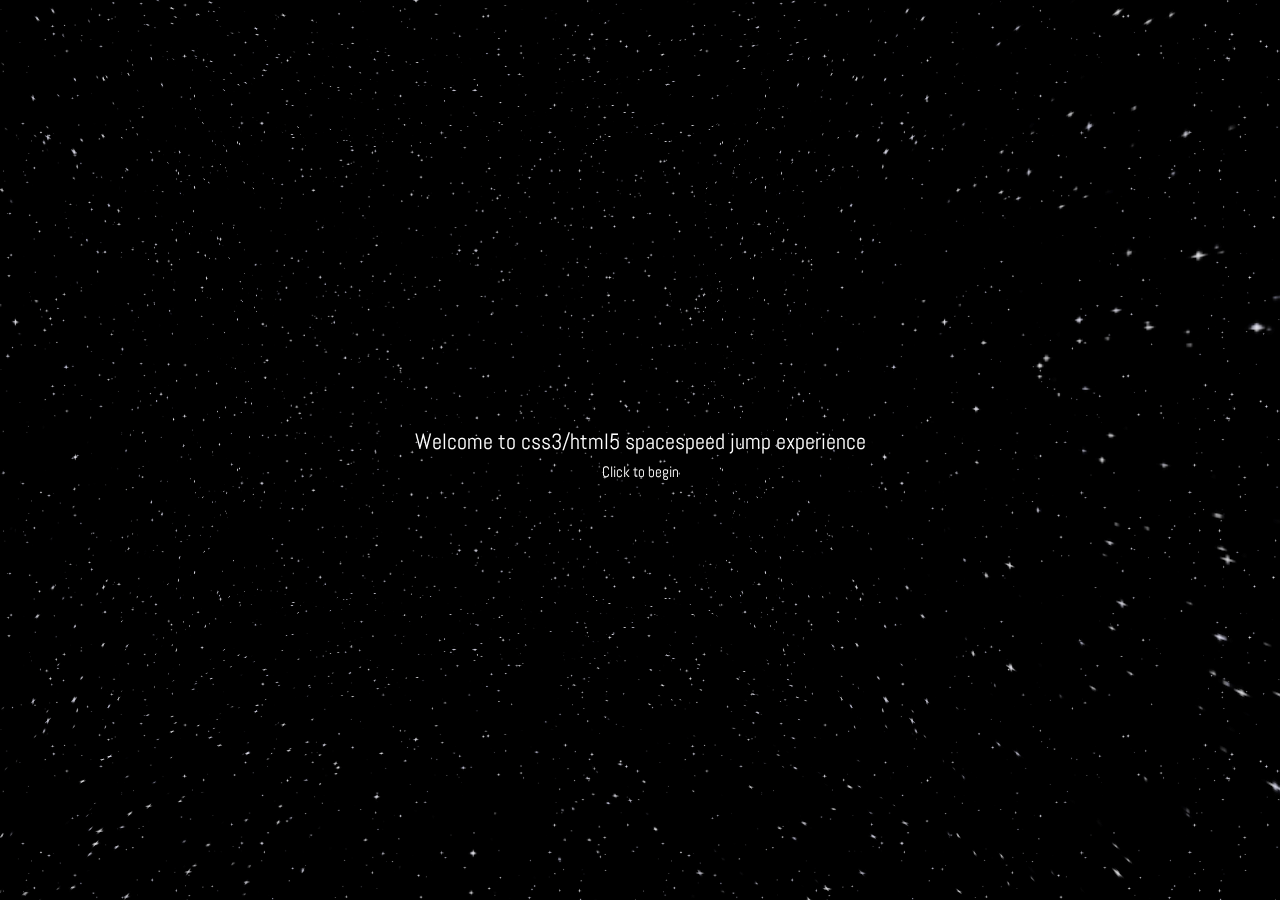
<file: app/assets/projects/cssSpeedJumpExperience/index.html>
<!DOCTYPE html>
<html lang="en">
<head>
    <meta charset="UTF-8">
    <meta name="viewport" content="width=device-width, initial-scale=1.0">
    <meta http-equiv="X-UA-Compatible" content="ie=edge">
    <title>Document</title>
    <link rel="stylesheet" href="styles/style.css">
    <link href="https://fonts.googleapis.com/css?family=Abel" rel="stylesheet">
</head>
<body>
    <div class="container">
        <div class="txt txtLaunch">
            <p>Welcome to css3/html5 spacespeed jump experience</p>
            <p>Click to begin</p>
        </div>
        <div class="txt txtAfterLaunch">
            <p class="one">3</p>
            <p class="two">2</p>
            <p class="three">1</p>
        </div>
        <div class="txt txtNavigation">
            <p>Try to go up, right, left and down.</p>
        </div>
        <div class="background">
            <div class="backgroundImg"></div>
            <div class="navigationLeft"></div>
            <div class="navigationRight"></div>
            <div class="navigationTop"></div>
            <div class="navigationBottom"></div>
            <div class="navigationTopLeft"></div>
            <div class="navigationTopRight"></div>
            <div class="navigationBottomLeft"></div>
            <div class="navigationBottomRight"></div>
            <div class="AnimateElementsContainer">
                <div class="items">
                    <div class="item item-1"></div>
                    <div class="item item-2"></div>
                    <div class="item item-3"></div>
                    <div class="item item-4"></div>
                    <div class="item item-5"></div>
                </div>
                <div class="itemsTwo">
                    <div class="item item-1"></div>
                    <div class="item item-2"></div>
                    <div class="item item-3"></div>
                    <div class="item item-4"></div>
                    <div class="item item-5"></div>
                </div>
            </div>
            <div class="blackBox"></div>
        </div>
        <div class="planet hexoPlanet">
            <img src="images/planet.png" alt="">
        </div>
        <div class="planet">
            <img src="images/planetShadow.png" alt="">
        </div>
        <div class="sun">
            <img src="images/sun.png" alt="">
        </div>
        <div class="planetTwo hexoPlanetTwo">
            <img src="images/exoPlanetTwo.png" alt="">
        </div>
        <div class="planetTwo">
            <img src="images/exoPlanetShadow.png" alt="">
        </div>
        <div class="planetThree hexoPlanetThree">
            <img src="images/exoPlanetThree.png" alt="">
        </div>
        <div class="planetThree">
            <img src="images/exoPlanetShadowThree.png" alt="">
        </div>
    </div>
    <audio src="sounds/Interstellar.mp3" autoplay loop></audio>
    <audio class="spaceJumpSound" src="sounds/hyperSpeedJumpSound.mp3"></audio>
    <script src="main.js"></script>
</body>
</html>
</file>
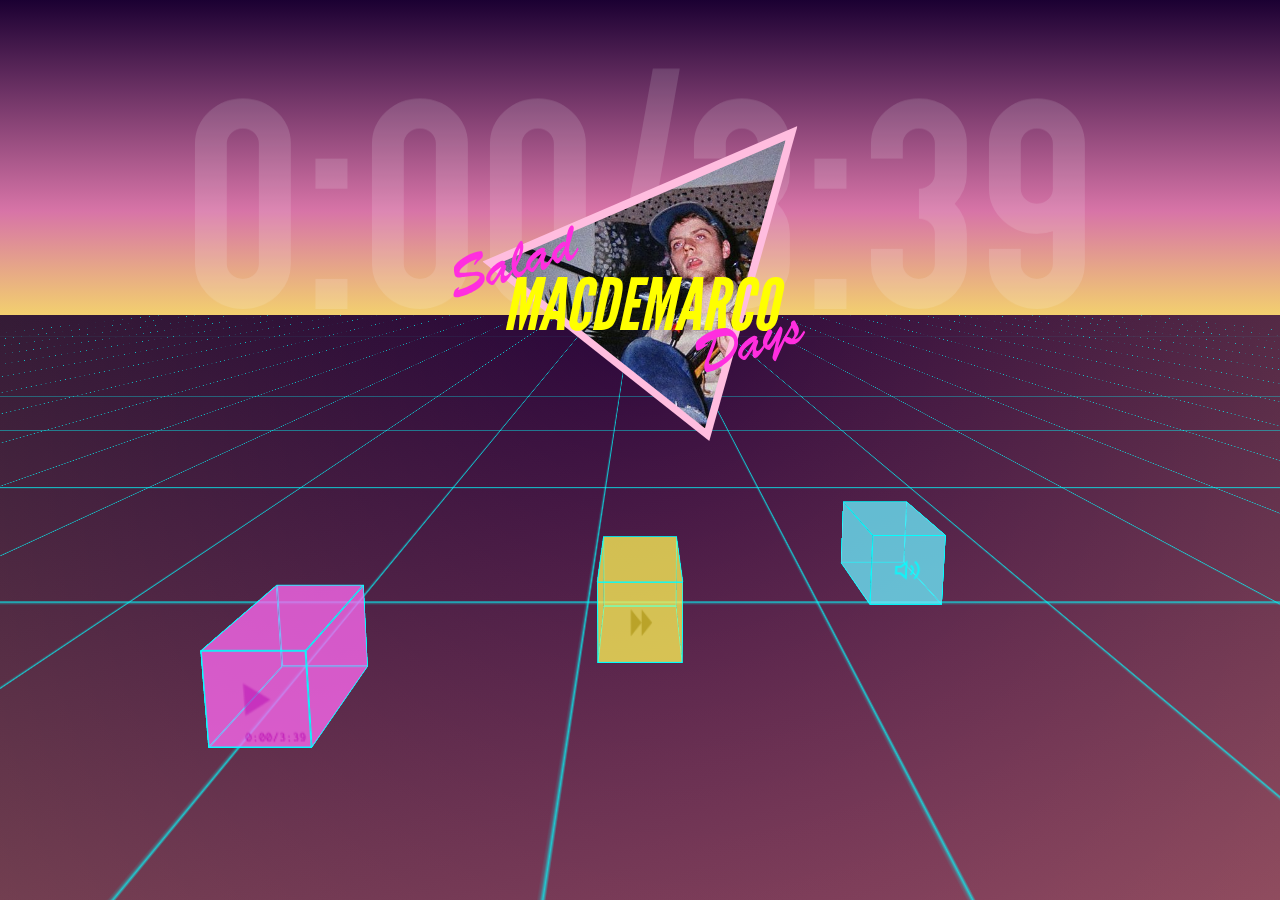
<file: app/assets/projects/player/index.html>
<!DOCTYPE html>
<html lang="en">
<head>
    <meta charset="UTF-8">
    <meta name="viewport" content="width=device-width, initial-scale=1.0, user-scalable=no">
    <meta http-equiv="X-UA-Compatible" content="ie=edge">
    <title>wavesPlayer</title>
    <link rel="stylesheet" href="styles/reset.css">
    <link rel="stylesheet" href="styles/style.css">
</head>
<body>
    <div class="container">
            <audio class="song-1" src="sounds/skiptracing.mp3"></audio>
        <div class="background">
            <div class="timer"></div>     
        </div>
        <div class="ground">
            <div class="referentiel">
                <div class="groundLines"></div>
            </div>
            <div class="referentiel-2">
                <div class="seek-bar seek-bar-two">
                <div class="cube soundCube">
                    <div class="face face-1"></div>
                    <div class="face face-2"></div>
                    <div class="face face-3"></div>
                    <div class="face face-4"></div>
                    <div class="face face-5"></div>
                    <div class="face face-6">
                        <div class="sound">
                            <div class="volume-0">
                                <img src="images/volume-0.png" alt="#">
                            </div>
                            <div class="volume-1">
                                <img src="images/volume-1.png" alt="#">
                            </div>
                            <div class="volume-2">
                                <img src="images/volume-2.png" alt="#">
                            </div>
                            <div class="volume-3">
                                <img src="images/volume-3.png" alt="#">
                            </div>
                        </div>
                    </div>
                </div>
            </div>
            <div class="seek-bar seek-bar-three">
                    <div class="cube speedCube">
                        <div class="face face-1"></div>
                        <div class="face face-2"></div>
                        <div class="face face-3"></div>
                        <div class="face face-4"></div>
                        <div class="face face-5"></div>
                        <div class="face face-6">
                            <div class="speedSlowIcon"></div>
                            <div class="speedSlowIcon after"></div>
                        </div>
                    </div>
                </div>
            <div class="seek-bar seek-bar-one">
                    <div class="cube playCube">
                        <div class="face face-1"></div>
                        <div class="face face-2"></div>
                        <div class="face face-3"></div>
                        <div class="face face-4"></div>
                        <div class="face face-5"></div>
                        <div class="face face-6">
                            <div class="pause">
                                    <div class="pauseIcon"></div>
                            </div>
                            <div class="play active">
                                    <div class="playIcon active"></div>
                            </div>
                            <div class="cubeTimer"></div>
                        </div>
                    </div>
                </div>
            </div>
        </div>

        <div class="songContainer">
            <div class="songImg"></div>
        </div>

        <div class="songName">
            <h2>MACDEMARCO</h2>
            <h3 class="songTitleOne">Salad</h3>
            <h3 class="songTitleTwo">Days</h3>
        </div> 
    </div>

    <script src="script.js"></script>
    
</body>

</html>
</file>
<file: app/assets/projects/cssSpeedJumpExperience/styles/style.css>
body
{
    margin: 0 auto;
    background-color: #000000;
    overflow: hidden;
}

/*****************************************
*****************CONTAINER****************
*****************************************/

.background 
{
    width: 100vw;
    height: 100vh;
    position: relative;
}

.backgroundImg
{
    width: 100%;
    height: 100%;
    position: absolute;
    background-image: url("../images/staryNight.png");
    background-repeat: repeat;
    background-size: 50%;
    animation-name: backgroundScale;
    animation-duration: 60s;
    animation-timing-function: linear;
    animation-iteration-count: infinite;
    animation-direction: alternate;
    animation-fill-mode: both;
}

.blackBox /*element to hide stars during speed jump*/
{
    width: 100vw;
    height: 100vh;
    position: absolute;
    background-color: #000000;
    top:0;
    opacity: 0;
    z-index: 1;
}

.AnimateElementsContainer /*This element contains the two stars cubes*/
{
    width: 800px;
    height: 400px;
    position: relative;
    margin: 0 auto;
    transform: translateY(-50%);
    perspective: 500px;
    top: 50%;
    opacity: 1; 
    text-align: center;
    z-index: 3;
    transition: transform 10s ease;
}

.AnimateElementsContainer .items /*he's the first animate stars cube*/
{
    height: 5px;
    width: 5px;
    margin: 0 auto;
    position: absolute;
    left: 50%;
    top: 50%;
    transform-style: preserve-3d;
    animation-name: highSpeed;
    animation-duration: 16s;
    animation-timing-function: linear;
    animation-fill-mode: backwards;
    animation-iteration-count: infinite;
}

.AnimateElementsContainer .itemsTwo /*he's the second animate stars cube*/
{
    height: 5px;
    width: 5px;
    margin: 0 auto;
    position: absolute;
    left: 50%;
    top: 50%;
    transform-style: preserve-3d;
    animation-name: highSpeedTwo;
    animation-duration: 16s;
    animation-timing-function: linear;
    animation-fill-mode: both;
    animation-iteration-count: infinite;
    animation-delay: 6s; /*this one have delay because he starts during disappear of first cube to infinite travel effect*/
}

.AnimateElementsContainer .items .item /*each face of first cube*/
{
    width: 800px;
    height: 800px;
    background-image: url("../images/staryNight.png");
    background-size: 120%;
    background-repeat: repeat;
    position: absolute;
    top: -400px;
    left: -400px;   
    animation-name: fade;
    animation-duration: 16s;
    animation-iteration-count: infinite;
    animation-delay: 6s;
    animation-fill-mode: backwards;
}

.AnimateElementsContainer .itemsTwo .item /*each face of second cube*/
{
    width: 800px;
    height: 800px;
    background-image: url("../images/staryNight.png");
    background-size: 120%;
    background-repeat: repeat;
    position: absolute;
    top: -400px;
    left: -400px;   
    animation-name: fadeTwo;
    animation-duration: 16s;
    animation-delay: 6s;
    animation-fill-mode: backwards;
    animation-iteration-count: infinite;
}

.container .txt
{
    text-align: center;
    position: absolute;
    margin-top: 50vh;
    margin-left: 50vw;
    transform: translateY(-50%) translateX(-50%);
}

.container .txt p /*each text of project*/
{
    color: white;
    font-family: 'Abel', sans-serif;
    font-size: 22px;
}

.container .txtLaunch
{
    z-index: 10;
    cursor: pointer;
}

.container .txtLaunch p
{
    transition: 0.5s;
    transition-timing-function: ease;
}

.container .txtLaunch p:last-child
{
    font-size: 15px;
    margin-top: -15px;
}

.container .txtLaunch:hover p
{
    transform: scale(1.05);
    transition: 0.5s;
    transition-timing-function: ease;
}

.container .txtAfterLaunch
{
    perspective: 800px; /*perspective on because countdown is with a perspective effect*/
    z-index: 9;
}

.container .txtAfterLaunch p
{
    margin: 0;
    font-size: 45px;
    perspective: 800px;
    opacity: 0;
    pointer-events: none;
    cursor: default;
}

.container .txtAfterLaunch .one, .txtAfterLaunch .two
{
    position: absolute;
}

.container .txt.txtNavigation{
    opacity: 0;
    z-index: 9;
    cursor: default;
}

/*each item are faces of first and second cube*/

.item-1
{
    transform: rotateY(90deg) translateZ(400px);
}

.item-2
{
    transform: rotateY(90deg) translateZ(-400px);
}

.item-3
{
    transform: rotateX(90deg) translateZ(400px);
}

.item-4
{
    transform: rotateX(90deg) translateZ(-400px);
}

.item-5
{
    transform: translateZ(-400px);
}

/*each style proprety of planets*/ 

.planet
{
    position: absolute;
    width: 150px;
    height: 150px;
    z-index: 2;
    opacity: 0;
    margin: 0 auto;
    top: 50%; 
    left: 50%;
    transform: translate(-50%, -50%);
    will-change: transform;
    transition: opacity 0.2s ease 10.9s;
}

.planet img
{
    width: 100%;
    height: 100%;
}

.sun
{
    width: 400px;
    height: 400px;
    position: absolute;
    z-index: 2;
    opacity: 0;
    will-change: transform;
    margin: 0 auto;
    top: 50%; left: 50%;
    transform: translate(-50%, -50%);
    transition: opacity 0.2s ease 10.9s;
}

.sun img
{
    width: 100%;
    height: 100%;
    animation-name: planetRotate;
    animation-duration: 360s;
    animation-iteration-count: infinite;
    animation-timing-function: linear;
    animation-direction: reverse;
    
}

.planet.hexoPlanet img
{
    animation-name: planetRotate;
    animation-duration: 240s;
    animation-iteration-count: infinite;
    animation-timing-function: linear;
}

.planetTwo
{
    position: absolute;
    z-index: 2;
    width: 600px;
    height: 600px;
    opacity: 0;
    margin: 0 auto;
    top: 50%;
    left: 50%;
    transform: translate(-50%, -50%);
    will-change: transform;
    transition: opacity 0.2s ease 10.9s;

}

.planetTwo img
{
    width: 100%;
    height: 100%;
}

.planetTwo.hexoPlanetTwo img
{
    animation-name: planetRotate;
    animation-duration: 240s;
    animation-iteration-count: infinite;
    animation-timing-function: linear;
}

.planetThree
{
    position: absolute;
    z-index: 2;
    width: 550px;
    height: 550px;
    opacity: 0;
    margin: 0 auto;
    top: 50%;
    left: 50%;
    transform: translate(-50%, -50%);
    will-change: transform;
    transition: opacity 0.2s ease 10.9s;
}

.planetThree img
{
    width: 100%;
    height: 100%;
}

.planetThree.hexoPlanetThree img
{
    animation-name: planetRotate;
    animation-duration: 280s;
    animation-iteration-count: infinite;
    animation-timing-function: linear;
}

/*****************************************
*******ACTIVE ELEMENT FOR ANIMATION*******
*****************************************/

/*each of after click animated elements are animated by adding 'active' class*/ 

.blackBox.active
{
    opacity: 1;
    animation-name: blackBoxOpacity;
    animation-duration: 12s;
    animation-fill-mode: forwards;
}

.AnimateElementsContainer.active
{
    animation-name: speedRise;
    animation-duration: 10s;
    animation-fill-mode: forwards;
    animation-delay: 1s;
    animation-timing-function: cubic-bezier(0.98,-0.01, 0.93, 0.96);
    opacity: 1;
}

.txtLaunch.active
{
    opacity: 0;
    animation-name: txtLaunchOpacity;
    animation-duration: 13s;
    animation-fill-mode: forwards;
    pointer-events: none;
}

.txt.txtNavigation.active
{
    animation-name: txtNavigationOpacity;
    animation-duration: 3s;
    animation-delay: 4s;
}

.one.active
{
    animation-name: numbersOpacity;
    animation-duration: 1s;
    animation-delay: 0.5s;
}

.two.active
{
    animation-name: numbersOpacity;
    animation-duration: 1s;
    animation-delay: 1.5s;
}

.three.active
{
    animation-name: numbersOpacity;
    animation-duration: 1s;
    animation-delay: 2.5s;
}

.sun.activeAfter
{
    animation-name: sunAfter;
    animation-duration: 3.5s;
    animation-timing-function: ease-in;
}

.planet.activeAfter
{
    animation-name: planetAfter;
    animation-duration: 3.5s;
    animation-timing-function: ease-in;
}

.planet.active 
{
    animation-name: planetOpacity; 
    animation-timing-function: ease;
    animation-duration: 0.2s; 
    animation-delay: 10.9s;
    animation-fill-mode: forwards;
    opacity: 1;
}

.planetTwo.activeAfter
{
    animation-name: planetTwoAfter;
    animation-duration: 3.5s;
    animation-timing-function: ease-in;
}

.planetTwo.active 
{
    animation-name: planetTwoOpacity; 
    animation-timing-function: ease;
    animation-duration: 0.2s; 
    animation-delay: 10.9s;
    animation-fill-mode: forwards;
    opacity: 1;
}

.planetThree.active 
{
    animation-name: planetThreeOpacity; 
    animation-timing-function: ease;
    animation-duration: 0.2s; 
    animation-delay: 10.9s;
    animation-fill-mode: forwards;
    opacity: 1;
}

.planetThree.activeAfter
{
    animation-name: planetThreeAfter;
    animation-duration: 3.5s;
    animation-timing-function: ease-in;
}

.sun.active
{
    animation-name: sunOpacity;
    animation-timing-function: ease;
    animation-duration: 0.2s;
    animation-delay: 10.9s;
    animation-fill-mode: forwards;
    opacity: 1;
}

/*all of navigation elements*/

.navigationLeft
{
    position: absolute;
    width: 30vw;
    height: 100vh;
    z-index: 12;
}

.navigationRight
{
    position: absolute;
    width: 30vw;
    height: 100vh;
    right: 0;
    z-index: 12;
}

.navigationTop
{
    position: absolute;
    width: 100vw;
    height: 30vh;
    top: 0;
    z-index: 12;  
}

.navigationBottom
{
    position: absolute;
    width: 100vw;
    height: 30vh;
    bottom: 0;
    z-index: 12;  
}

.navigationTopLeft
{
    position: absolute;
    width: 30vw;
    height: 30vh;
    left:0;
    top:0;
    z-index: 12; 
}

.navigationTopRight
{
    position: absolute;
    width: 30vw;
    height: 30vh;
    right:0;
    top:0;
    z-index: 12; 
}

.navigationBottomLeft
{
    position: absolute;
    width: 30vw;
    height: 30vh;
    left:0;
    bottom:0;
    z-index: 12; 
}

.navigationBottomRight
{
    position: absolute;
    width: 30vw;
    height: 30vh;
    right:0;
    bottom:0;
    z-index: 12; 
}

.navigationRight:hover ~ .AnimateElementsContainer
{
    transform: translateY(-50%) translateX(20%);
}

.navigationLeft:hover ~ .AnimateElementsContainer
{
    transform: translateY(-50%) translateX(-20%);
}

.navigationTop:hover ~ .AnimateElementsContainer
{
    transform: translateY(-70%);
}

.navigationBottom:hover ~ .AnimateElementsContainer
{
    transform: translateY(-30%);
}

.navigationTopLeft:hover ~ .AnimateElementsContainer
{
    transform: translateY(-70%) translateX(-20%);
}

.navigationTopRight:hover ~ .AnimateElementsContainer
{
    transform: translateY(-70%) translateX(20%);
}

.navigationBottomLeft:hover ~ .AnimateElementsContainer
{
    transform: translateY(-30%) translateX(-20%);
}

.navigationBottomRight:hover ~ .AnimateElementsContainer
{
    transform: translateY(-30%) translateX(20%);
}

/*****************************************
*****************KEYFRAMES****************
*****************************************/

@keyframes highSpeed /*highSpeed is speed of first background cube*/
{
    0%  {transform: translateZ(-200px);}
    60% {transform: translateZ(400px);}
    100%{transform: translateZ(400px);}
}

@keyframes highSpeedTwo /*highSpeedTwo is speed of second background cube*/
{
    0%  {transform: translateZ(-200px);}
    80% {transform: translateZ(400px);}
    100%{transform: translateZ(400px);}
}

@keyframes fade /*fade is fade of first background cube*/
{
    0%  {opacity: 1;}
    30% {opacity: 0;}
    65% {opacity: 0;}
    100%{opacity: 1;}
}

@keyframes fadeTwo /*fadeTwo is fade of second background cube*/
{
    0%  {opacity: 0;}
    55% {opacity: 1;}
    40% {opacity: 1;}
    100%{opacity: 0;}
}

@keyframes speedRise /*speedRise decrease perspective after animation launch to simulated an increase speed effect*/ 
{
    0%  {perspective: 500px;}
    25% {perspective: 3px;}
    99% {perspective: 1px;}
    100%{perspective: 500px;} /*increase of perspective at the end is for the deceleration speed effect*/
}

@keyframes backgroundScale /*backgroundScale is a very slowly scale, just for dynamism and most realistic scene*/
{
    0%  {transform: scale(1);}
    100%{transform: scale(1.3);}
}

@keyframes blackBoxOpacity /*blackBoxOpacity display a black box to hide stars during the jump*/
{
    0%  {opacity: 0;}
    40% {opacity: 1;}
    89% {opacity: 1;}
    100%{opacity: 0;}
}

@keyframes numbersOpacity /*numberOpacity is to animate the countdown*/
{
    0%  {opacity: 1; transform: translateZ(600px);}
    100%{opacity: 0; transform: translateZ(0px);} 
}

@keyframes txtLaunchOpacity /*txtLaunchOpacity is to disappear the begin text after click and display after animation*/
{
    0%  {opacity: 1;}
    5%  {opacity: 0;}
    95% {opacity: 0;}
    100%{opacity: 1;}
}

@keyframes txtNavigationOpacity /*txtNavigation is to reveal navigation text*/
{
    0%  {opacity: 0;}
    20% {opacity: 1;}
    80% {opacity: 1;}
    100%{opacity: 0;}
}

/*All of reveal and disappear of planets animations*/
/*platOpacity$ reveal planets*/
/*planetAfter$ disappear planets*/

@keyframes planetOpacity
{
    0%  {transform: translateX(-50%) translateY(-50%) scale(0);}
    100%{transform: translateX(450px) translateY(30px) scale(1);}
}

@keyframes sunOpacity
{
    0%  {transform: translateX(-50%) translateY(-50%) scale(0);}
    100%{transform: translateX(-650px) translateY(-400px) scale(1);}
}

@keyframes planetTwoOpacity
{
    0%  {transform: translateX(-50%) translateY(-50%) scale(0);}
    100%{transform: translateX(100px) translateY(-110px) scale(1);}
}

@keyframes planetThreeOpacity
{
    0%  {transform: translateX(-50%) translateY(-50%) scale(0);}
    100%{transform: translateX(-700px) translateY(-110px) scale(1);}
}

@keyframes planetRotate
{
    0%  {transform: rotate(0deg);}
    100%{transform: rotate(360deg);}
}

@keyframes planetAfter
{
    0%  {opacity: 1; transform: translateX(450px) translateY(30px) scale(1);}
    35% {opacity: 1; transform: translateX(450px) translateY(30px) scale(1);}
    98% {opacity: 1; transform: translateX(550px) translateY(60px) scale(1.2);}
    100%{opacity: 0; transform: translateX(1350px) translateY(100px) scale(5);}
}

@keyframes sunAfter
{
    0%  {opacity: 1; transform: translateX(-650px) translateY(-400px) scale(1);}
    35% {opacity: 1; transform: translateX(-650px) translateY(-400px) scale(1);}
    98% {opacity: 1; transform: translateX(-750px) translateY(-400px) scale(1.2);}
    100%{opacity: 0; transform: translateX(-2550px) translateY(-450px) scale(5);}
}

@keyframes planetTwoAfter
{
    0%  {opacity: 1; transform: translateX(100px) translateY(-110px) scale(1);}
    35% {opacity: 1; transform: translateX(100px) translateY(-110px) scale(1);}
    98% {opacity: 1; transform: translateX(200px) translateY(-60px) scale(1.2);}
    100%{opacity: 0; transform: translateX(1350px) translateY(200px) scale(5);}
}

@keyframes planetThreeAfter
{
    0% {opacity: 1; transform: translateX(-700px) translateY(-110px) scale(1);}
    35%  {opacity: 1; transform: translateX(-700px) translateY(-110px) scale(1);}
    98% {opacity: 1; transform: translateX(-800px) translateY(-60px) scale(1.2);}
    100%{opacity: 0; transform: translateX(-2350px) translateY(200px) scale(5);}
}
</file>
<file: app/assets/projects/player/styles/style.css>
body
{
    margin: 0;
    overflow: hidden;
}

@font-face {
    font-family: leagueGothic;
    src: url(../fonts/LeagueGothic-Italic.otf);
}

@font-face {
    font-family: brushScript;
    src: url(../fonts/BrushScriptStd.otf);
}

@font-face {
    font-family: inconsolata;
    src: url(../fonts/Inconsolata.otf);
}

@font-face {
    font-family: osp;
    src: url(../fonts/OSP-DIN.ttf);
}
/*******************************
************Background**********
********************************/

.container
{
    width: 100vw;
    height: 100vh;
}

.container .background
{
    width: 100vw;
    height: 35vh;
    background-image: linear-gradient(to top, #fff955 -15%, #d774a7 33%, #1b0032 100%);
    z-index: 10;
}

.container .ground
{
    position: relative;
    overflow: hidden;
    width: 100vw;
    height: 65vh;
    background-image: 
        radial-gradient(
            farthest-side at top,
            transparent 5%,
          #fff455 850%),
        linear-gradient(
          165deg,
        #1b0032 0%,
        #aa4278 150%
        );
}

.container .ground .referentiel
{
    width: 0;
    height: 0;
    left: 50%;
    position: absolute;
    transform: translateX(-50%);
    perspective: 200px;
}

.container .groundLines
{
    width: 300vw;
    height: 300vh;
    position: absolute;
    transform: translateX(-50%) rotateX(75deg) scaleY(4) scaleX(7) translateY(-40%);
    background-image: 
      repeating-linear-gradient(
        90deg,
        transparent,
        transparent 14.8vh,
        #00ffff 15vh,
        transparent 14.8vh/* determines size */
      ),
      repeating-linear-gradient(
        0deg,
        transparent,
        transparent 11.8vh,
        #00ffff 12vh,
        transparent 11.8vh/* determines size */
      );
    animation-play-state: paused;
    will-change: transform;
}

.container .groundLines.active
{
    animation-play-state: running;
}

.background
{
    perspective: 800px;
}

.background p
{
    font-size: 25vw;
    bottom: 0;
    left: 50%;
    font-family: osp;
    transform: rotateX(20deg) translateX(-50%) translateY(19%);
    color: rgba(254, 254, 254, 0.138);
    position: absolute;
}

.background .timer
{
    width: 80vw;
    height: 100%;
    margin: 0 auto;
}

/**************songContainer***************/

.container .songContainer
{
    width: 35vh;
    height: 35vh;
    clip-path: polygon(100% 0, 72% 100%, 0 43%);
    overflow: visible;
    background: #ffbddf;
    position: absolute;
    top: 14%;
    left: 50%;
    transform: translateX(-50%);
}

.container .songImg
{
    width: 32vh;
    height: 32vh;
    clip-path: polygon(100% 0, 72% 100%, 0 43%);
    background-image: url('../images/macDemarco.jpg');
    background-position: 50% 100%;
    background-size: 45vh;
    position: absolute;
    top: 4.5%;
    left: 50.5%;
    transform: translateX(-50%);
}

.container .songName
{
    position: absolute;
    left: 50%;
    top: 34%;
    transform: translateX(-50%) translateY(-50%);
}

.container .songName h2
{
    font-family: leagueGothic;
    font-size: 8vh;
    color: yellow;
}

.container .songName h3
{
    font-family: brushScript;
    font-size: 6vh;
    color: #ff2edf;
    transform: rotate(-18deg);
}

.container .songName .songTitleOne
{
    position: absolute;
    top: -40%;
    left: -20%;
}

.container .songName .songTitleTwo
{
    position: absolute;
    top: 70%;
    left: 70%;
}

/*****************************************
*******************Cubes******************
*****************************************/

.container .ground .referentiel-2
{
    width: 50vw;
    margin: 0px auto;
    perspective: 500px;
}

.container .cube
{
    position: absolute;
    transform-style: preserve-3d;
    cursor: -webkit-grab;
}

.container .referentiel-2 .cube .face-1{
    transform: translateZ(3vw);
}

.container .referentiel-2 .cube .face-2{
    transform: translateZ(-3vw);
}

.container .referentiel-2 .cube .face-3{
    transform: translateX(3vw) rotateY(90deg);
}

.container .referentiel-2 .cube .face-4{
    transform: translateX(-3vw) rotateY(90deg);
}

.container .referentiel-2 .cube .face-5{
    transform: translateY(-3vw) rotateX(90deg);
}

.container .referentiel-2 .cube .face-6{
    transform: translateY(3vw) rotateX(90deg);
}
/************playCube*********/

.container .playCube
{
    transform: translateZ(3vw);
}

.playCube .face-1, .playCube .face-2, .playCube .face-3, .playCube .face-4, .playCube .face-5, .playCube .face-6
{
    position: absolute;
    width: 6vw;
    height: 6vw;
    background: rgba(255, 106, 243, 0.5);
    border: solid 0.05vh #00ffff;
    opacity: 1;
}

.container .referentiel-2 .playCube .face-6 .play.active
{
    width: 2vw;
    height: 2vw;
    left: 50%;
    top: 50%;
    transform: translateX(-50%) translateY(-50%);
    position: absolute;
    cursor: pointer;
    opacity: 1;
}

.container .referentiel-2 .playCube .face-6 .play
{
    opacity: 0;
}

.container .referentiel-2 .playCube .face-6 .playIcon.active
{
    left: 50%;
    top: 50%;
    transform: translateX(-35%) translateY(-50%);
    width: 2vw;
    height: 2vw;
    clip-path: polygon(0 0, 0% 100%, 75% 50%);
    background: rgba(184, 9, 178, 0.5);
    position: absolute;
    cursor: pointer;
    opacity: 1;
    transition: ease 0.3s;
}

.container .referentiel-2 .playCube .face-6 .playIcon
{
    clip-path: polygon(0 0, 0% 100%, 0% 50%);
    opacity: 0;
    will-change: opacity;
}

.container .referentiel-2 .playCube .face-6 .pause.active
{
    width: 2vw;
    height: 2vw;
    left: 50%;
    top: 50%;
    transform: translateX(-50%) translateY(-50%);
    position: absolute;
    cursor: pointer;
    opacity: 1;
}

.container .referentiel-2 .playCube .face-6 .pause
{
    opacity: 0;
    will-change: opacity;
}

.container .referentiel-2 .playCube .face-6 .pauseIcon.active
{
    width: 0.5vw;
    height: 2vw;
    left: 13%;
    top: 50%;
    transform: scaleX(1) translateX(5%) translateY(-50%);
    background: rgba(184, 9, 178, 0.5);
    position: absolute;
    opacity: 1;
    transition: transform 0.3s ease;
}

.container .referentiel-2 .playCube .face-6 .pauseIcon
{
    transform: scaleX(0)  translateX(4%) translateY(-50%);
    opacity: 0;
}


.container .referentiel-2 .playCube .face-6 .pauseIcon::after
{
    content: "";
    width: 0.5vw;
    height: 2vw;
    background: rgba(184, 9, 178, 0.5);
    position: absolute;
    left: 160%;
    transform: translateX(20%);
}

.container .referentiel-2 .playCube .face-6 .cubeTimer{
    position: absolute;
    width: 100%;
    height: 30%;
    transform: rotateX(180deg);
}

.container .referentiel-2 .playCube .face-6 .cubeTimer p
{
    font-family: inconsolata;
    font-size: 0.8vw;
    color: rgba(184, 9, 178, 1);
    position: absolute;
    left: 2.1vw;
    bottom: 0.2vw;
}

/************soundCube*********/

.container .soundCube
{
    transform: translateZ(3vw) translateX(44vw);
}

.container .soundCube .sound img
{
    position: absolute;
    opacity: 0.8;
    top: 50%;
    transform: translateX(-50%) translateY(-50%);
}

.soundCube .face-1, .soundCube .face-2, .soundCube .face-3, .soundCube .face-4, .soundCube .face-5, .soundCube .face-6
{
    position: absolute;
    width: 6vw;
    height: 6vw;
    background: rgba(106, 240, 255, 0.5);
    border: solid 0.05vh #00ffff;
    opacity: 1;
}

.sound .volume-0
{
    opacity: 0;
    transition: opacity 0.2s ease;
    will-change: opacity;
}

.sound .volume-1
{
    opacity: 0;
    transition: opacity 0.2s ease;
    will-change: opacity;
}

.sound .volume-2
{
    opacity: 0;
    transition: opacity 0.2s ease;
    will-change: opacity;
}

.sound .volume-3
{
    opacity: 1;
    transition: opacity 0.2s ease;
    will-change: opacity;
}

.sound .volume-0 img
{
    width: 2vw;
    left: 50%;
}

.sound .volume-1 img
{
    width: 1vw;
    left: 50%;
}

.sound .volume-2 img
{
    width: 1.6vw;
    left: 50%;
}

.sound .volume-3 img
{
    width: 2vw;
    left: 50%;
}

/************speedCube*********/

.container .speedCube
{
    transform: translateZ(3vw) translateX(22vw);
}

.container .speedCube .speedSlowIcon
{
    left: 50%;
    top: 50%;
    transform: translateX(-64%) translateY(-50%);
    width: 1vw;
    height: 2vw;
    clip-path: polygon(0 0, 0% 100%, 75% 50%);
    background: rgba(157, 133, 0, 0.501);
    position: absolute;
}

.container .speedCube .speedSlowIcon.after
{
    transform: translateX(10%) translateY(-50%);
    
}

.speedCube .face-1, .speedCube .face-2, .speedCube .face-3, .speedCube .face-4, .speedCube .face-5, .speedCube .face-6
{
    position: absolute;
    width: 6vw;
    height: 6vw;
    background: rgba(255, 246, 85, 0.5);
    border: solid 0.05vh #00ffff;
    opacity: 1;
}

/*****************************************
*****************seekBars*****************
*****************************************/

.seek-bar-one
{
    transform: rotateX(85deg) translateX(-50%) translateZ(-30vh) translateY(150%);
}

.seek-bar-two
{
    transform: rotateX(85deg) translateX(-50%) translateZ(-30vh) translateY(-58%);
}

.seek-bar-three{
    transform: rotateX(85deg) translateX(-50%) translateZ(-30vh) translateY(45%);
}

.seek-bar
{
    position: absolute;
    transform-style: preserve-3d;
    width: 50vw;
    height: 6vw;
    left: 50%;
    top: 50%;
}

/*****************************************
**************AnimateKeyFrames************
*****************************************/

@keyframes groundHorizontalLinesTranslateY
{
    0%  { transform: translateX(-50%) rotateX(75deg) scaleY(4) scaleX(7) translateY(-40%);}
    100%{ transform: translateX(-50%) rotateX(75deg) scaleY(4) scaleX(7) translateY(-20%);}
}

@keyframes insaneMode 
{
    100% {filter: hue-rotate(360deg)}    
}
</file>
